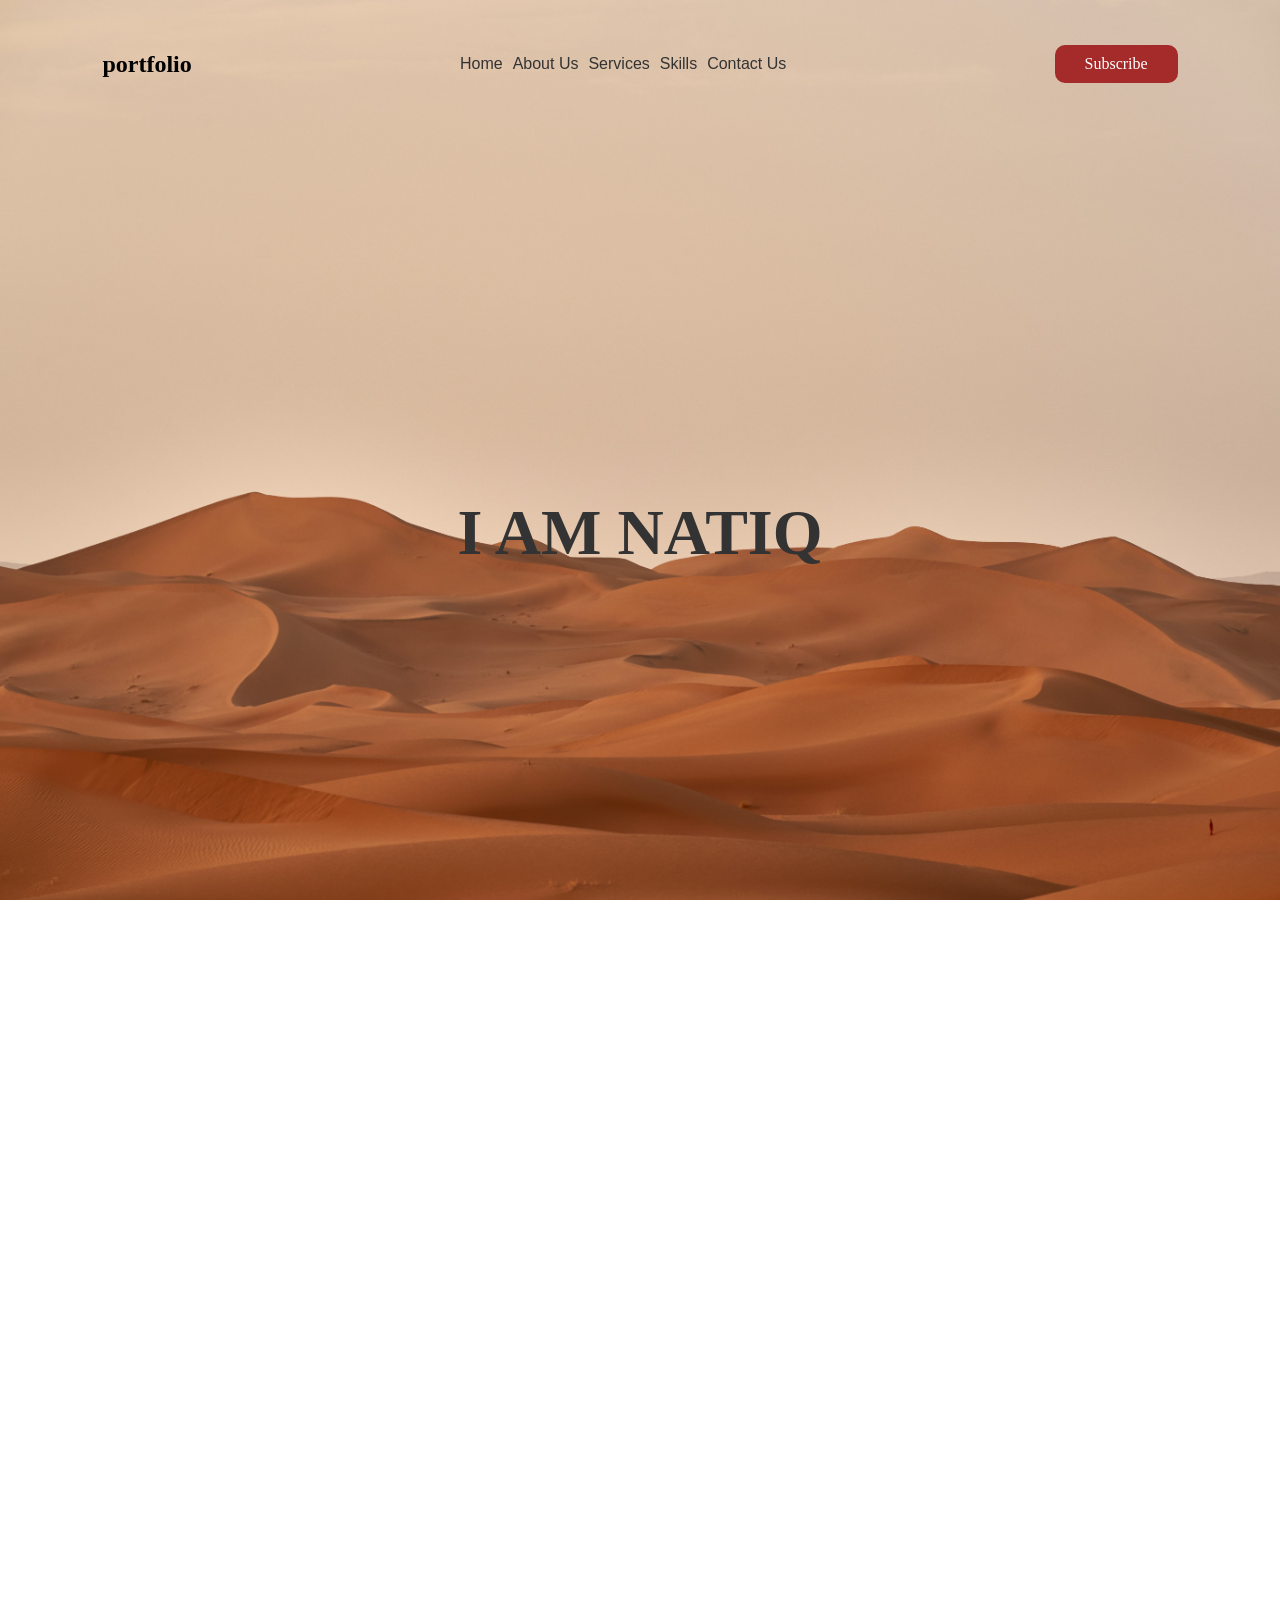
<file: index.html>
<!DOCTYPE html>
<html>
<head>
  <title>Portfolio Website</title>
  <link rel="stylesheet" type="text/css" href="style.css">

</head>
<body>
 <!----hero section star---->

 <header>
<div  class="hero">
    <nav>
      <h2 class="logo">portfolio</h2>
      <ul>
        <li><a href="#">Home</a></li>
        <li><a href="#">About Us</a></li>
        <li><a href="#">Services</a></li>
        <li><a href="#">Skills</a></li>
        <li><a href="#">Contact Us</a></li>
      </ul>
      <a href="#" class="btn">Subscribe</a>
     </nav>
     <div id="name">
     <h1>I AM NATIQ</h1>
     </div>
    </div>
  </header>
<main>

</main>
</body>
</html>
</file>
<file: style.css>
*{
	padding: 0;
    margin: 0;
    font-family: 'josefin sans' sans-self;
    box-sizing: border-box;
}
@import url('https://fonts.googleapis.com/css2?family=Roboto:ital,wght@1,300&display=swap');
body{
  height:200vh;
}
.hero{
	height: 100vh;
    width: 100%;
    background-image: url(wolfgang-hasselmann-pVr6wvUneMk-unsplash.jpg);
    background-color:rgb(255, 255, 255) ;
    background-position: top;
    background-size: cover;
    background-repeat: no-repeat;

}
nav{
  display: flex;
  align-items: center;
  justify-content: space-between;
  padding-top: 45px;
  padding-left: 8%;
  padding-right: 8%;


}
nav ul{
    display:flex;
    list-style :none;
    gap: 10px;
   

}

nav ul li a{
  text-decoration:none;
  font-family: Arial, Helvetica, sans-serif;
  color:#333;
}

nav > a{
   text-decoration: none;
   font-family: none;
   color:white;
   padding: 10px 30px;
   background-color:brown;
   border-radius: 10px;
   transition: 500ms; 
}

nav > a:hover{
   background-color:grey;
   font-family: 'Roboto', sans-serif;
    
}

nav li a:hover{
  text-decoration: underline;
  color: red;
  
}

#name{
  height:100%;
  display: flex;
  flex-direction: column;
  justify-content: center;
  align-items:center ;
  color: #333;
  font-family: cursive;
  
}
#name h1{
    font-size: 4em;
}
</file>
